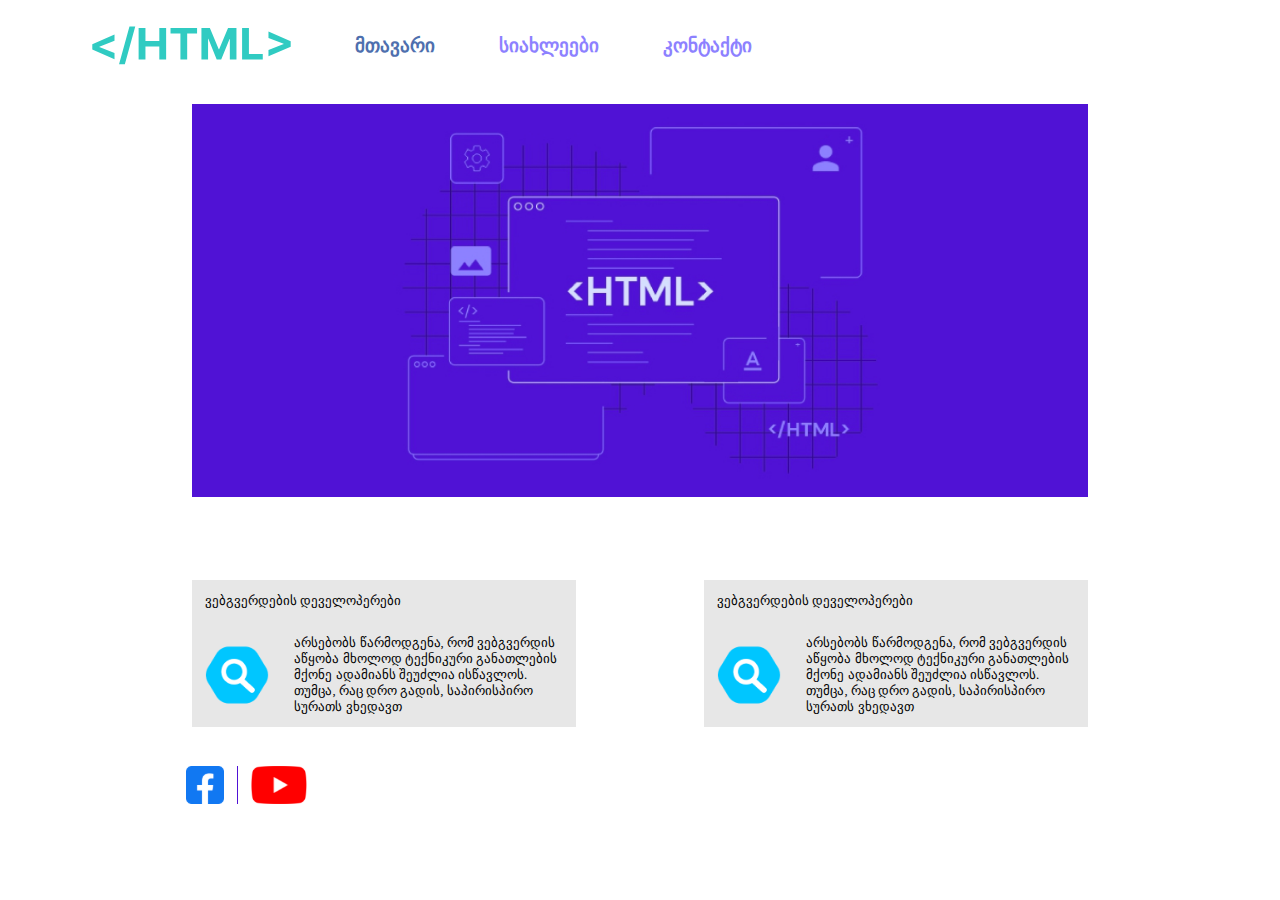
<file: Homework-1/index.html>
<!DOCTYPE html>
<html>

<head>
	<meta charset="utf-8">
	<title>Homework</title>
	<link rel="stylesheet" type="text/css" href="css/index.css">
	<link rel="stylesheet" type="text/css" href="css/repeats.css">
</head>

<body>
	<header>
		<img src="images/logo.svg" alt="logo" class="logo">
		<!-- აქ ul ელემენტი გამოვაკელი რადგან არ იყო დიზაინში. ასევე css-ში ვცადე ზუსტი მარჯინების გამოყენება მაგრამ aspect ratio იყო სხვანაირი და უშნო გამოდიოდა ამიტომ ახლა ასეა. -->
		<nav>
			<li>
				<a href="#" style="color: #4E6FAE;">მთავარი</a>
			</li>
			<li>
				<a href="pages/news.html">სიახლეები</a>
			</li>
			<li>
				<a href="pages/contact.html">კონტაქტი</a>
			</li>
		</nav>
	</header>
	<section>
		<img src="images/banner.jpg" alt="banner" id="banner">
	</section>
	<section>
		<br>
		<div id="flexbox">
			<div class="news" id="newsdiv1">
				<p class="newsheader">ვებგვერდების დეველოპერები</p>
				<div class="imannoyed">
					<img src="images/divimg2.png" class="divimg">
					<p class="newsbody">არსებობს წარმოდგენა, რომ ვებგვერდის აწყობა მხოლოდ ტექნიკური განათლების მქონე
						ადამიანს შეუძლია ისწავლოს. თუმცა, რაც დრო გადის, საპირისპირო სურათს ვხედავთ</p>
				</div>
			</div>
			<div class="news">
				<p class="newsheader">ვებგვერდების დეველოპერები</p>
				<div class="imannoyed">
					<img src="images/divimg2.png" class="divimg">
					<p class="newsbody">არსებობს წარმოდგენა, რომ ვებგვერდის აწყობა მხოლოდ ტექნიკური განათლების მქონე
						ადამიანს შეუძლია ისწავლოს. თუმცა, რაც დრო გადის, საპირისპირო სურათს ვხედავთ</p>
				</div>
			</div>
		</div>
	</section>
	<footer>
		<img src="images/fb.svg" alt="facebook" class="media">
		<img src="images/line.svg" alt="line" class="line">
		<img src="images/yt.svg" alt="youtube" class=media>
	</footer>
</body>

</html>
</file>
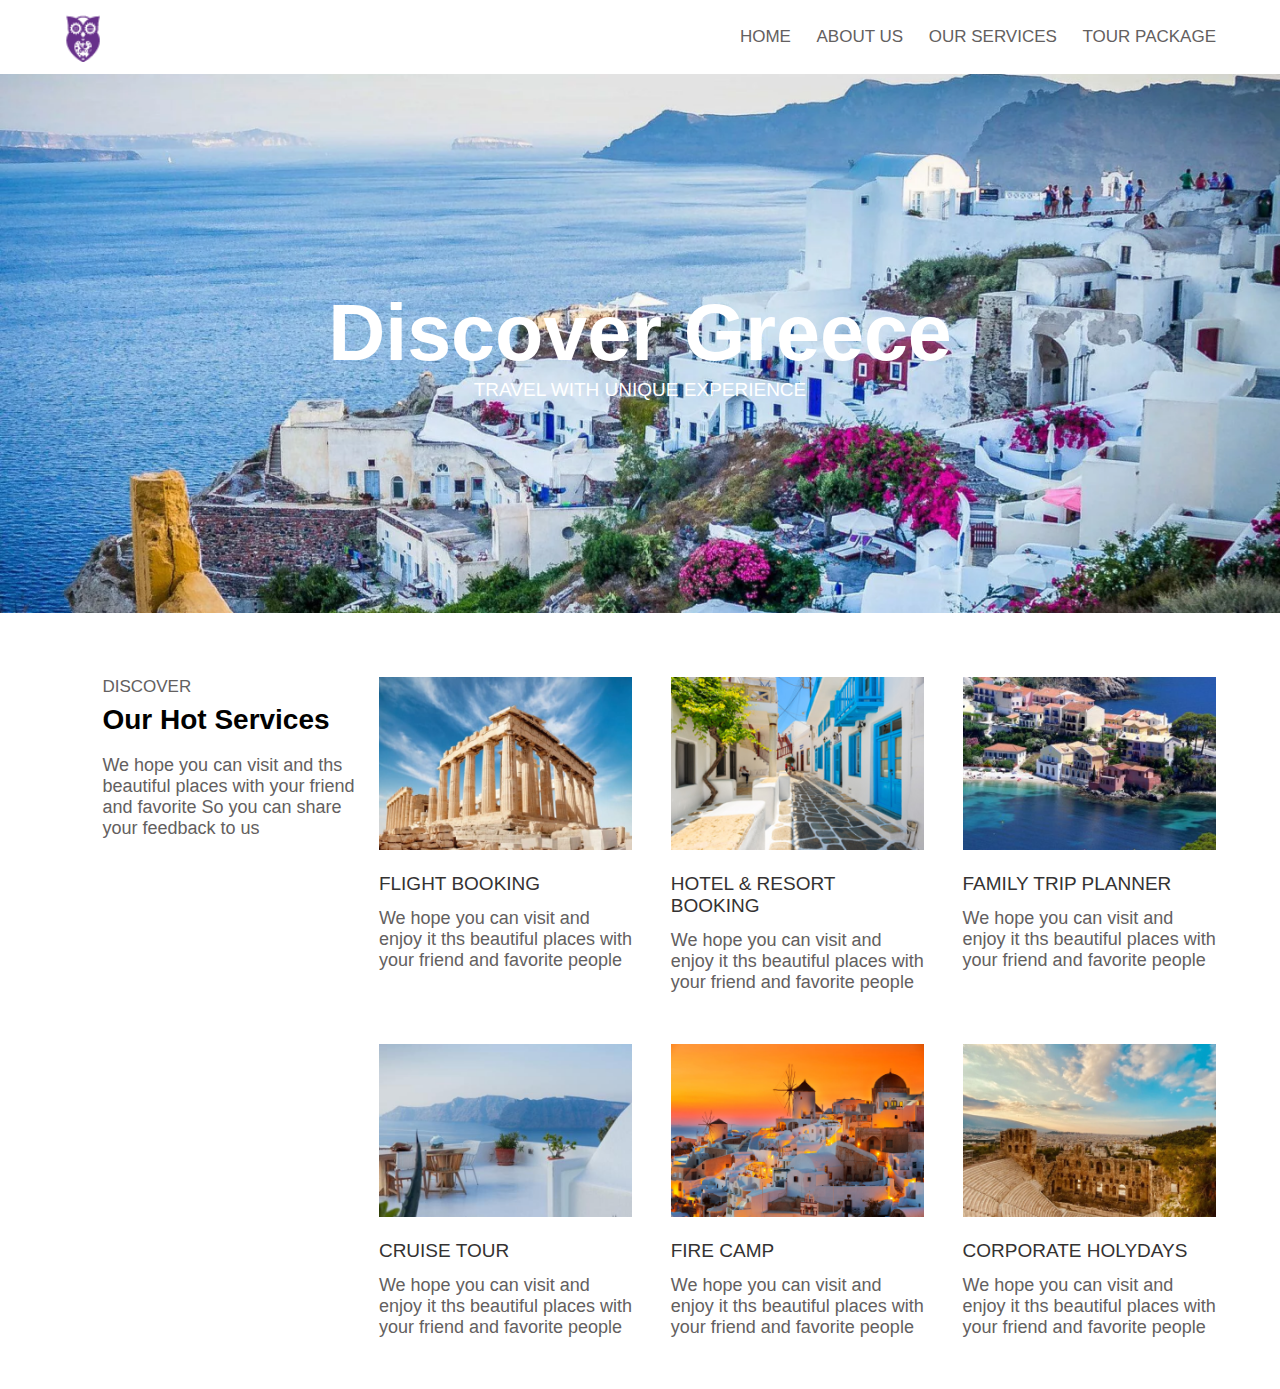
<file: Homework-2/index.html>
<!DOCTYPE html>
<html>
<!-- იმის შემდეგ რაც დავამთავრე დავალება აღმოვაჩინე რომ წინა დავალება შევცვალე და ახალი ფოლდერი არ იყო. ამიტომ ეს და წინა დავალება ერთი ლინკია და ერთი დავალებაა. (მაინც ეს წინა მაგრამ უკეთესი საიტია) -->
<head>
    <meta charset="utf-8">
    <meta name="viewport" content="width=device-width, initial-scale=1.0" />
    <title>Homework</title>
    <link rel="stylesheet" type="text/css" href="reset.css">
    <link rel="stylesheet" type="text/css" href="index.css">
    <link rel="icon" type="image/x-icon" href="/images/logo.png">
</head>
<body>
    <header>
        <img src="images/logo.png" alt="logo" class="logo">
        <div>
            <a href="#">HOME</a>
        </div>
        <div>
            <a href="#">ABOUT US</a>
        </div>
        <div>
            <a href="#">OUR SERVICES</a>
        </div>
        <div>
            <a id="right" href="#">TOUR PACKAGE</a>
        </div>
        <img src="images/bars-solid.svg" alt="dropwon" id="burger">
    </header>
    <div id="imagetextholder">
        <div id="imagetext">
            <p id="imagetext1">Discover Greece</p>
            <p id="imagetext2">TRAVEL WITH UNIQUE EXPERIENCE</p>
        </div>
        <img src="images/Rectangle 1.png" alt="banner" id="banner">
    </div>
    <section>
        <div id="uncool">
            <p id="discover">DISCOVER</p>
            <p id="head">Our Hot Services</b>
            <p class="body">We hope you can visit and
                ths beautiful places with
                your friend and favorite
                So you can share your
                feedback to us</p>
        </div>
        <div>
            <img src="images/Rectangle 2.png" alt="banner" id="banner1">
            <p class="head">FLIGHT BOOKING</p>
            <p class="body">We hope you can visit and enjoy it
                ths beautiful places with your 
                friend and favorite people</p>
        </div>
        <div>
            <img src="images/Rectangle 3.png" alt="banner" id="banner1">
            <p class="head">HOTEL & RESORT BOOKING</p>
            <p class="body">We hope you can visit and enjoy it
                ths beautiful places with your 
                friend and favorite people</p>
        </div>
        <div>
            <img src="images/Rectangle 4.png" alt="banner" id="banner1">
            <p class="head">FAMILY TRIP PLANNER</p>
            <p class="body">We hope you can visit and enjoy it
                ths beautiful places with your 
                friend and favorite people</p>
        </div>
        <div>
            <img src="images/Rectangle 5.png" alt="banner" id="banner1">
            <p class="head">CRUISE TOUR</p>
            <p class="body">We hope you can visit and enjoy it
                ths beautiful places with your 
                friend and favorite people</p>
        </div>
        <div>
            <img src="images/Rectangle 6.png" alt="banner" id="banner1">
            <p class="head">FIRE CAMP</p>
            <p class="body">We hope you can visit and enjoy it
                ths beautiful places with your 
                friend and favorite people</p>
        </div>
        <div>
            <img src="images/Rectangle 7.png" alt="banner" id="banner1">
            <p class="head">CORPORATE HOLYDAYS</p>
            <p class="body">We hope you can visit and enjoy it
                ths beautiful places with your 
                friend and favorite people</p>
        </div>
    </section>
</body>

</html>
</file>
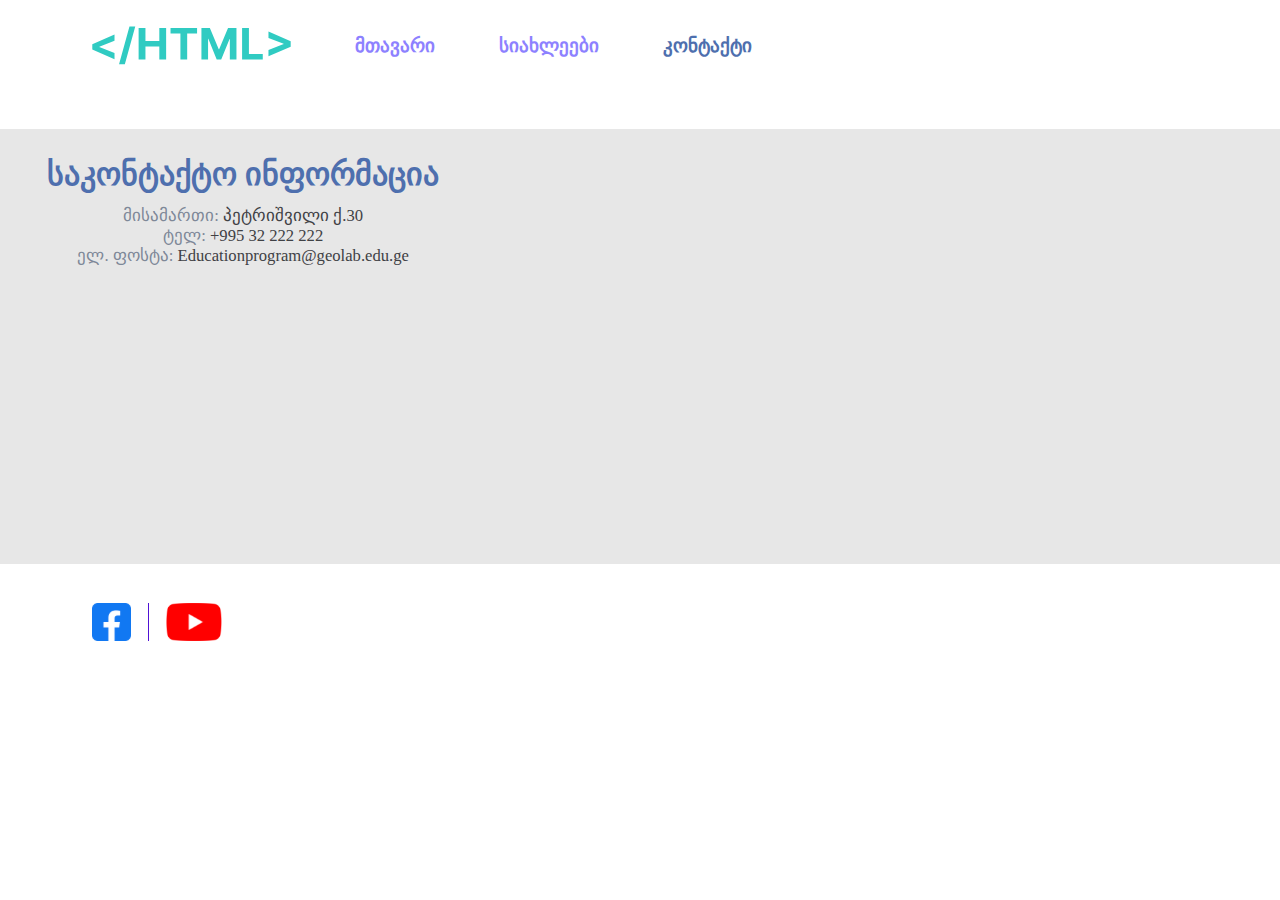
<file: Homework-1/pages/contact.html>
<!DOCTYPE html>
<html>

<head>
	<meta charset="utf-8">
	<title>კონტაქტი</title>
	<link rel="stylesheet" type="text/css" href="../css/repeats.css">
	<link rel="stylesheet" type="text/css" href="../css/contact.css">
</head>

<body>
	<header>
		<img src="../images/logo.svg" alt="logo" class="logo">
		<nav>
			<li>
				<a href="../index.html">მთავარი</a>
			</li>
			<li>
				<a href="news.html">სიახლეები</a>
			</li>
			<li>
				<a href="#" style="color: #4E6FAE;">კონტაქტი</a>
			</li>
		</nav>
	</header>


	<section>
		<div id="toomanynames">
			<b id="header">საკონტაქტო ინფორმაცია</b>
			<p class="graytext">მისამართი: </p><p class="blacktext">პეტრიშვილი ქ.30</p><br>
			<p class="graytext">ტელ: </p><p class="blacktext">+995 32 222 222</p><br>
			<p class="graytext">ელ. ფოსტა: </p><p class="blacktext">Educationprogram@geolab.edu.ge</p><br>
		</div>
		<iframe src="https://www.google.com/maps/embed?pb=!1m18!1m12!1m3!1d2978.563691619059!2d44.77777702523859!3d41.70835373013058!2m3!1f0!2f0!3f0!3m2!1i1024!2i768!4f13.1!3m3!1m2!1s0x40449c1be1f16433%3A0xff7b2352f4ae4423!2sMagti!5e0!3m2!1sen!2sge!4v1686062952770!5m2!1sen!2sge" style="border:0;" allowfullscreen="" loading="lazy" referrerpolicy="no-referrer-when-downgrade"></iframe>
	</section>



	<footer>
		<img src="../images/fb.svg" alt="facebook" class="media">
		<img src="../images/line.svg" alt="line" class="line">
		<img src="../images/yt.svg" alt="youtube" class=media>
	</footer>

</body>

</html>
</file>
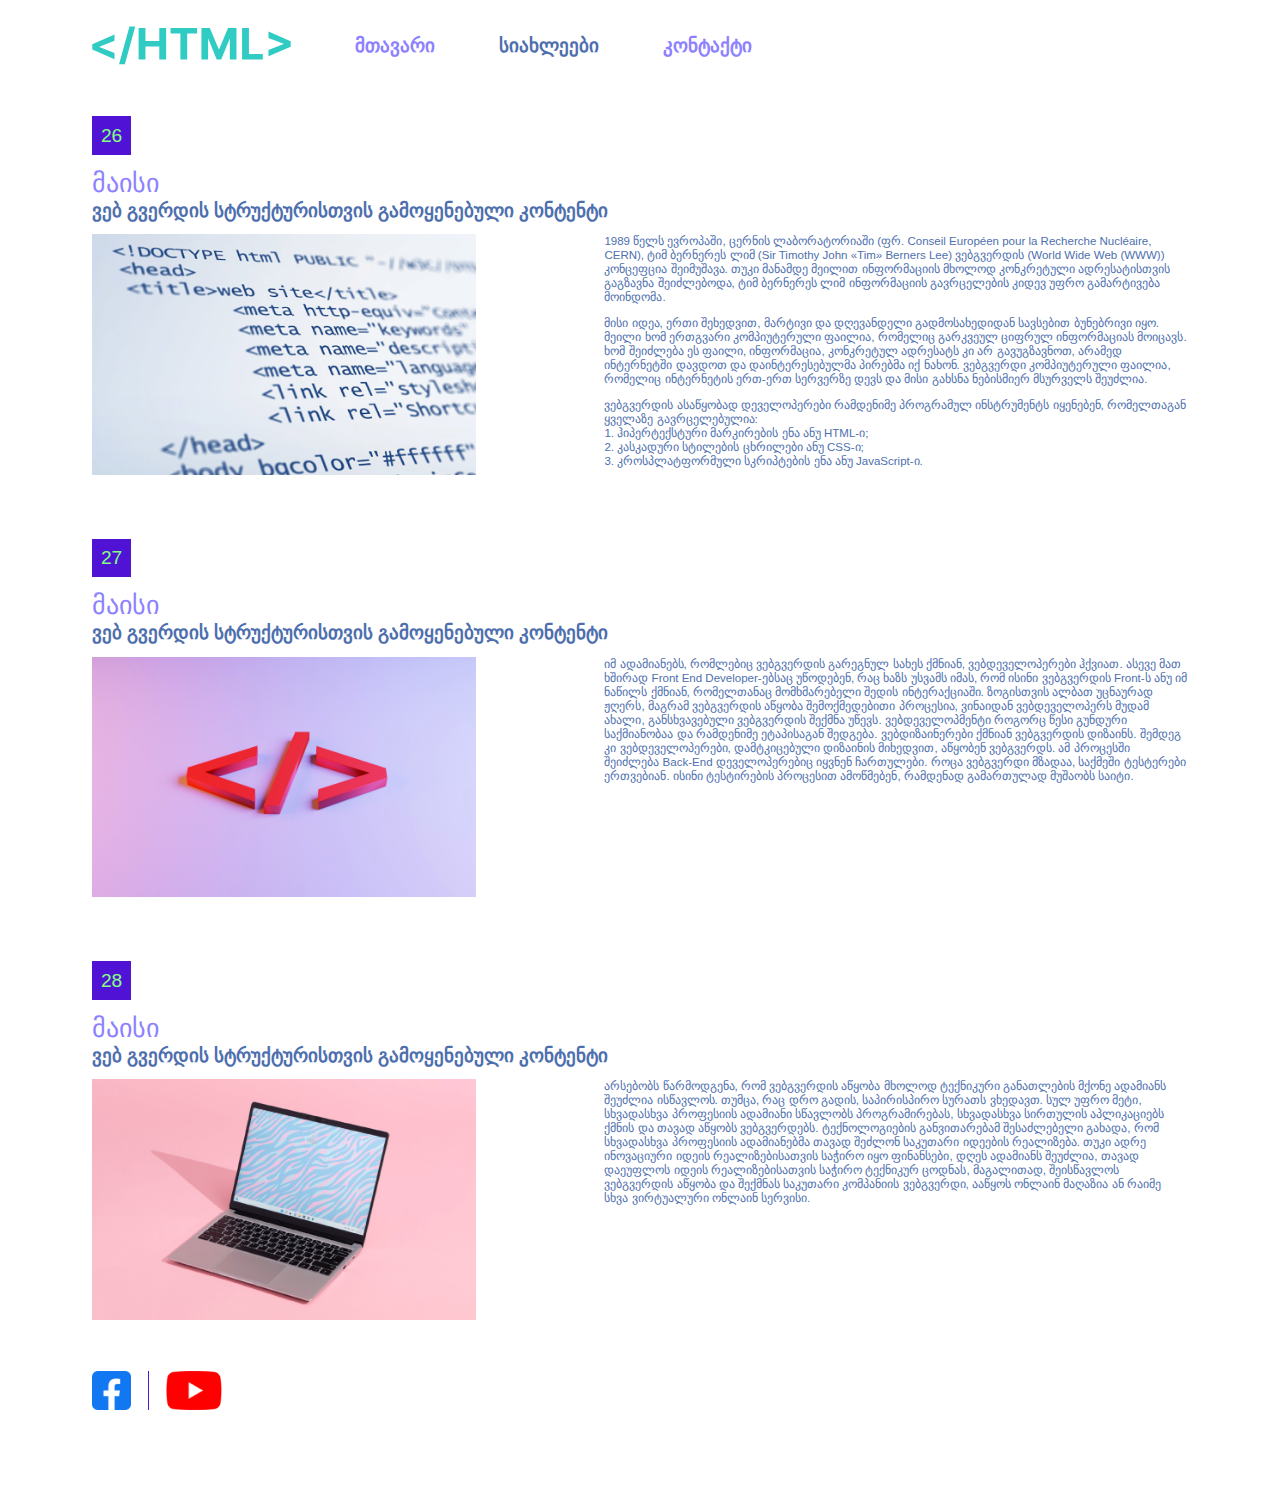
<file: Homework-1/pages/news.html>
<!DOCTYPE html>
<html>

<head>
	<meta charset="utf-8">
	<title>სიახლეები</title>
	<link rel="stylesheet" type="text/css" href="../css/repeats.css">
	<link rel="stylesheet" type="text/css" href="../css/news.css">
</head>

<body>
	<header>
		<img src="../images/logo.svg" alt="logo" class="logo">
		<nav>
			<li>
				<a href="../index.html">მთავარი</a>
			</li>
			<li>
				<a href="#" style="color: #4E6FAE;">სიახლეები</a>
			</li>
			<li>
				<a href="contact.html">კონტაქტი</a>
			</li>
		</nav>
	</header>
	<article>
		<div class="date"><p>26</p></div>
		<p class="month">მაისი</p>
		<p class="header">ვებ გვერდის სტრუქტურისთვის გამოყენებული კონტენტი</p>
		<div class="miniflex">
			<img src="../images/pic-1.png" alt="" class="img">
			<p class="paragraph">1989 წელს ევროპაში, ცერნის ლაბორატორიაში (ფრ. Conseil Européen pour la Recherche Nucléaire, CERN), ტიმ ბერნერეს ლიმ (Sir Timothy John «Tim» Berners Lee) ვებგვერდის (World Wide Web (WWW)) კონცეფცია შეიმუშავა. თუკი მანამდე მეილით ინფორმაციის მხოლოდ კონკრეტული ადრესატისთვის გაგზავნა შეიძლებოდა, ტიმ ბერნერეს ლიმ ინფორმაციის გავრცელების კიდევ უფრო გამარტივება მოინდომა.
				<br>
				<br>
				მისი იდეა, ერთი შეხედვით, მარტივი და დღევანდელი გადმოსახედიდან სავსებით ბუნებრივი იყო. მეილი ხომ ერთგვარი კომპიუტერული ფაილია, რომელიც გარკვეულ ციფრულ ინფორმაციას მოიცავს. ხომ შეიძლება ეს ფაილი, ინფორმაცია, კონკრეტულ ადრესატს კი არ გავუგზავნოთ, არამედ ინტერნეტში დავდოთ და დაინტერესებულმა პირებმა იქ ნახონ. ვებგვერდი კომპიუტერული ფაილია, რომელიც ინტერნეტის ერთ-ერთ სერვერზე დევს და მისი გახსნა ნებისმიერ მსურველს შეუძლია.
				<br>
				<br>
				ვებგვერდის ასაწყობად დეველოპერები რამდენიმე პროგრამულ ინსტრუმენტს იყენებენ, რომელთაგან ყველაზე გავრცელებულია:			<br>
				1. ჰიპერტექსტური მარკირების ენა ანუ HTML-ი;			<br>
				2. კასკადური სტილების ცხრილები ანუ CSS-ი;			<br>
				3. კროსპლატფორმული სკრიპტების ენა ანუ JavaScript-ი.			<br>
			</p>
		</div>
	</article>
	<article>
		<div class="date"><p>27</p></div>
		<p class="month">მაისი</p>
		<p class="header">ვებ გვერდის სტრუქტურისთვის გამოყენებული კონტენტი</p>
		<div class="miniflex">
			<img src="../images/pic-2.png" alt="" class="img">
			<p class="paragraph">იმ ადამიანებს, რომლებიც ვებგვერდის გარეგნულ სახეს ქმნიან, ვებდეველოპერები ჰქვიათ. ასევე მათ ხშირად Front End Developer-ებსაც უწოდებენ, რაც ხაზს უსვამს იმას, რომ ისინი ვებგვერდის Front-ს ანუ იმ ნაწილს ქმნიან, რომელთანაც მომხმარებელი შედის ინტერაქციაში. ზოგისთვის ალბათ უცნაურად ჟღერს, მაგრამ ვებგვერდის აწყობა შემოქმედებითი პროცესია, ვინაიდან ვებდეველოპერს მუდამ ახალი, განსხვავებული ვებგვერდის შექმნა უწევს. ვებდეველოპმენტი როგორც წესი გუნდური საქმიანობაა და რამდენიმე ეტაპისაგან შედგება. ვებდიზაინერები ქმნიან ვებგვერდის დიზაინს. შემდეგ კი ვებდეველოპერები, დამტკიცებული დიზაინის მიხედვით, აწყობენ ვებგვერდს. ამ პროცესში შეიძლება Back-End დეველოპერებიც იყვნენ ჩართულები. როცა ვებგვერდი მზადაა, საქმეში ტესტერები ერთვებიან. ისინი ტესტირების პროცესით ამოწმებენ, რამდენად გამართულად მუშაობს საიტი.
			</p>
		</div>
	</article>

	<article>
		<div class="date"><p>28</p></div>
		<p class="month">მაისი</p>
		<p class="header">ვებ გვერდის სტრუქტურისთვის გამოყენებული კონტენტი</p>
		<div class="miniflex">
			<img src="../images/pic-3.png" alt="" class="img">
			<p class="paragraph">არსებობს წარმოდგენა, რომ ვებგვერდის აწყობა მხოლოდ ტექნიკური განათლების მქონე ადამიანს შეუძლია ისწავლოს. თუმცა, რაც დრო გადის, საპირისპირო სურათს ვხედავთ. სულ უფრო მეტი, სხვადასხვა პროფესიის ადამიანი სწავლობს პროგრამირებას, სხვადასხვა სირთულის აპლიკაციებს ქმნის და თავად აწყობს ვებგვერდებს. ტექნოლოგიების განვითარებამ შესაძლებელი გახადა, რომ სხვადასხვა პროფესიის ადამიანებმა თავად შეძლონ საკუთარი იდეების რეალიზება. თუკი ადრე ინოვაციური იდეის რეალიზებისათვის საჭირო იყო ფინანსები, დღეს ადამიანს შეუძლია, თავად დაეუფლოს იდეის რეალიზებისათვის საჭირო ტექნიკურ ცოდნას, მაგალითად, შეისწავლოს ვებგვერდის აწყობა და შექმნას საკუთარი კომპანიის ვებგვერდი, ააწყოს ონლაინ მაღაზია ან რაიმე სხვა ვირტუალური ონლაინ სერვისი.
				</p>
		</div>
	</article>


	<footer>
		<img src="../images/fb.svg" alt="facebook" class="media">
		<img src="../images/line.svg" alt="line" class="line">
		<img src="../images/yt.svg" alt="youtube" class=media>
	</footer>

</body>

</html>
</file>
<file: Homework-1/css/index.css>
*{
	font-size: 0px;
}
#banner{
	width: 70vw;
	height: auto;
	position: relative;
	left: 50%;
	transform: translate(-50%);
	margin-bottom: 2.5vw;
}
#news1{
	font-weight: 700;
	color: #4E6FAE;
	display: inline;
	margin-left: 14.5vw;
}
#news2{
	font-weight: 400;
	color: #4E6FAE;
	display: inline-block;
}
#news1, #news2{
	font-family: 'FiraGO';
	font-style: normal;
	font-size: 1.7vw;
}
.news{
	display: inline-block;
	width: 30vw;
	background: #E7E7E7;
	margin-top: 1vw;
	margin-bottom: 3vw;
}
#newsdiv1{
	margin-right: 10vw;
}
.news p{
	font-size: 1vw;
}
.newsheader{
	margin: 1vw;
}
.newsbody{
	margin: 1vw;
	display: inline-block;
}
footer{
	margin-bottom: 3vw;
	margin-left: 14.5vw;
}
.divimg{
	margin: 1vw;
	width: 5vw;
	height: 5vw;
}
.imannoyed{
	align-items: center;
	display: flex;
}
#flexbox{
	display: flex;
	justify-content: center;
}
</file>
<file: Homework-1/css/repeats.css>
*{
	margin: 0px;
	box-sizing: border-box;
}
li{
	list-style-type: none;
	display: flex;
}
header{
	margin-left: 7.22vw;
	margin-top: 2vw;
	margin-bottom: 1.97vw;
	display: flex;
	align-items: center;
}
.logo{
	display: flex;
	width: 15.48vw;
	height: auto;
	/* margin-bottom: 1vw; */
}
nav{
	height: fit-content;
	display: flex;
}
a{
	margin-left: 5vw;
    font-family: "BPG Square", sans-serif;
    font-style: normal;
	font-weight: 700;
	font-size: 1.5vw;
	color: #8D81FF;
	text-decoration: none;
}
.media{
	height:3vw;
	margin-right: 1vw;
}
.line{
	height:3vw;
	width:auto;
	margin-right: 1vw;
}
section{
	margin-top: 3vw;
}
</file>
<file: Homework-2/index.css>
/*
* Prefixed by https://autoprefixer.github.io
* PostCSS: v8.4.14,
* Autoprefixer: v10.4.7
* Browsers: last 4 version
*/

header{
    width:100%;
    display: -webkit-box;
    display: -ms-flexbox;
    display: flex;
    -webkit-box-orient: horizontal;
    -webkit-box-direction: normal;
        -ms-flex-direction: row;
            flex-direction: row;
    -webkit-box-pack: end;
        -ms-flex-pack: end;
            justify-content: flex-end;
    -webkit-box-align: center;
        -ms-flex-align: center;
            align-items: center;
}
header > img{
    margin-right: auto;
    margin-left: 5vw;
    margin-top: 1vw;
    margin-bottom: 1vw;
    width:3vw;
}
header > div > a{
    text-decoration: none;
    margin:1vw;
    color: #636060;
    font-size: 1.0625rem;
    font-family: Helvetica; 
}
#right{
    margin-right: 5vw;
}
#banner{
    width:100%;
}
section{
    width:90%;
    margin-left:50%;
    -webkit-transform: translate(-50%, 0%);
        -ms-transform: translate(-50%, 0%);
            transform: translate(-50%, 0%);
    margin-top:5vw;
    display: -webkit-box;
    display: -ms-flexbox;
    display: flex;
    -webkit-box-orient: horizontal;
    -webkit-box-direction: normal;
        -ms-flex-direction: row;
            flex-direction: row;
    -webkit-box-pack: end;
        -ms-flex-pack: end;
            justify-content: flex-end;
    -ms-flex-wrap: wrap;
        flex-wrap: wrap;
}
section > div{
    width: 22%;
    margin-left:3vw;
}
#head{
    color: #010101;
    font-size: 1.75rem;
    font-family: Helvetica; 
    margin-bottom: 1.5vw;
    font-weight: bold;
}
.head{
    color: #343232;
    font-size: 1.1875rem;
    font-family: Helvetica;
    margin-top:1.5vw;
}
.body{
    color: #636060;
    font-size: 1.125rem;
    font-family: Helvetica;
    margin-bottom: 4vw;
    margin-top:1vw;
}
#discover{
    color: #636060;
    font-size: 1.0625rem;
    font-family: Helvetica;
    margin-bottom: 0.5vw;
}
#uncool{
    position: absolute;
    left:0px;
}
#banner1{
    width:100%;
}
#burger{
    display: none;
    width:2vw;
}
#imagetext{
    position: absolute;
}
#imagetextholder{
    display: flex;
    justify-content:center;
    align-items:center;
}
#imagetext1{
    color: #FFF;
    font-size: 4.9375rem;
    font-family: Helvetica;
    font-style: normal;
    font-weight: 700;
    line-height: normal;
}
#imagetext2{
    color: #FFF;
    font-size: 1.1875rem;
    font-family: Helvetica;
    font-style: normal;
    font-weight: 400;
    line-height: normal;
    text-align: center;
}
@media only screen and (max-width: 768px){
    section{
        flex-direction:column;
    }
    section > div{
        width:100%;
        margin-left:0px;
        margin-bottom:5vw;
    }
    header > div{
        display: none;
    }
    #burger{
        display: inline-block;
        margin-right: 5vw;
    }
    #uncool{
        position: initial;
    }
    #imagetext1{
        font-size: 4.9375vw;
    }
    #imagetext2{
        font-size: 1.1875vw;
    }
}
</file>
<file: Homework-1/css/contact.css>
section{
    text-align: center;
    margin-top: 5vw;
}
b{
    display: block;
    margin-bottom: 1vw;
}
p{
    display: inline;
}
#header{
    font-family: 'Helvetica Neue';
    font-style: normal;
    font-weight: 700;
    color: #4E6FAE;
    font-size: 2.5vw;
}
.graytext{
    font-family: 'Helvetica Neue LT GEO';
    font-style: normal;
    font-weight: 400;
    color: #7E8898;
}
.blacktext{
    color: #3F4145;
}
.blacktext, .graytext{
    font-size: 1.3vw;
}
footer{
    margin: 3vw;
    margin-left: 7.22vw;
}
iframe{
    width: 60vw;
    height: 30vw;
    margin-top: 2vw;
    margin-bottom: 2vw;
}
section{
    justify-content: center;
    display: flex;
    background: #E7E7E7;
}
#toomanynames{
    margin-top: 2vw;
    margin-right: 2vw;
}
</file>
<file: Homework-1/css/news.css>
.date{
    font-family: 'Helvetica';
    font-style: normal;
    font-weight: 400;
    font-size: 1.5vw;
    line-height: 28px;
    color: #84FF81;
    width:3vw;
    height:3vw;
    background-color: #5012D5;
    display: flex;
    justify-content: center;
    align-items: center;
    text-align: center;
    margin-top: 4vw;
}
.paragraph{
    font-family: "BPG Nostalgia", sans-serif;
    font-style: normal;
    font-weight: 400;
    font-size: 0.9vw;
    color: #4E6FAE;
    display: inline-block;
    margin-right: 7.22vw;
}
article{
    margin-left: 7.22vw;
}
.month{
    font-family: 'FiraGO';
    font-style: normal;
    font-weight: 400;    
    color: #8D81FF;
    font-size: 2vw;
    margin-top:1vw;
}
.header{
    font-size: 1.5vw;
    font-family: 'FiraGO';
    font-style: normal;
    font-weight: 700;
    color: #4E6FAE;
}
footer{
    margin-top: 3vw;
    margin-bottom: 6vw;
    margin-left: 7.22vw;
}
.miniflex{
    display: flex;
    align-items: flex-start;
    justify-content: space-between;
    margin-top: 1vw;
}
.img{
    margin-bottom:1vw;
    width:30vw;
    margin-right: 10vw;
    min-width: 30vw;
}
</file>
